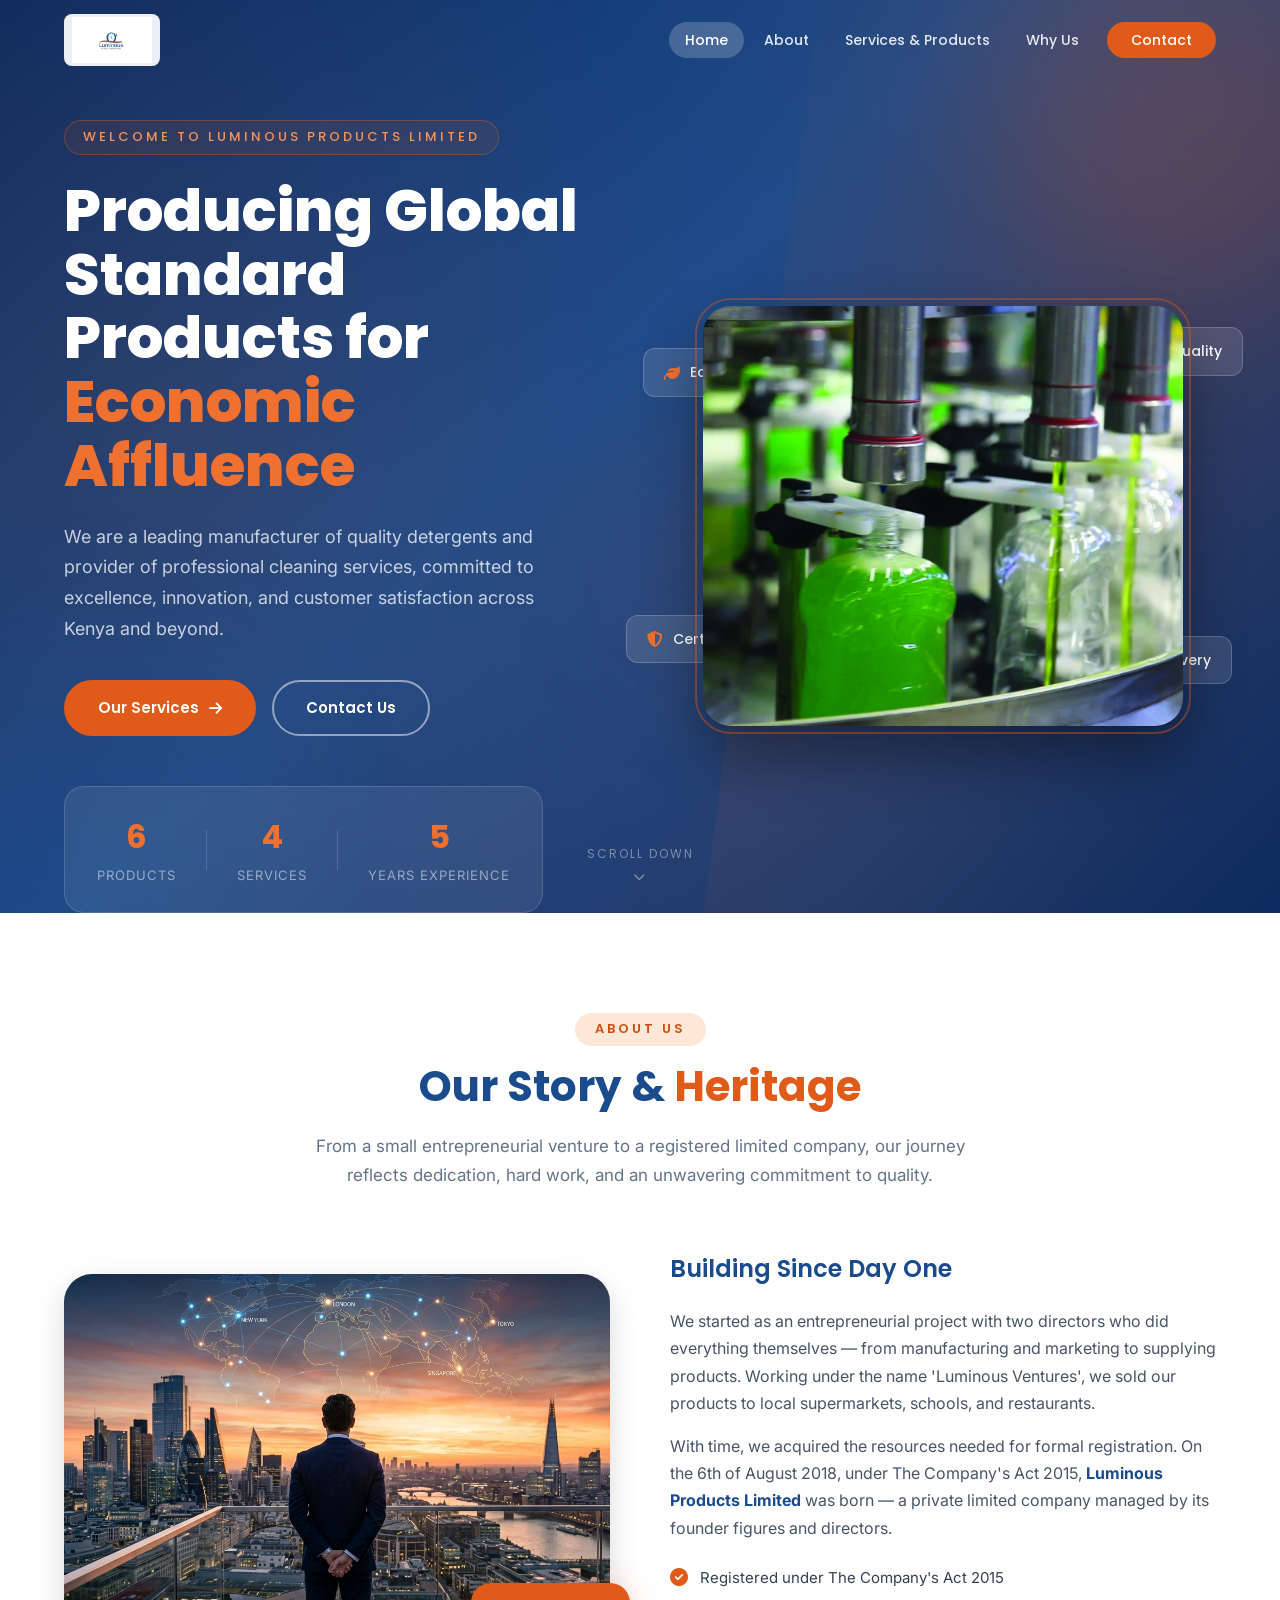
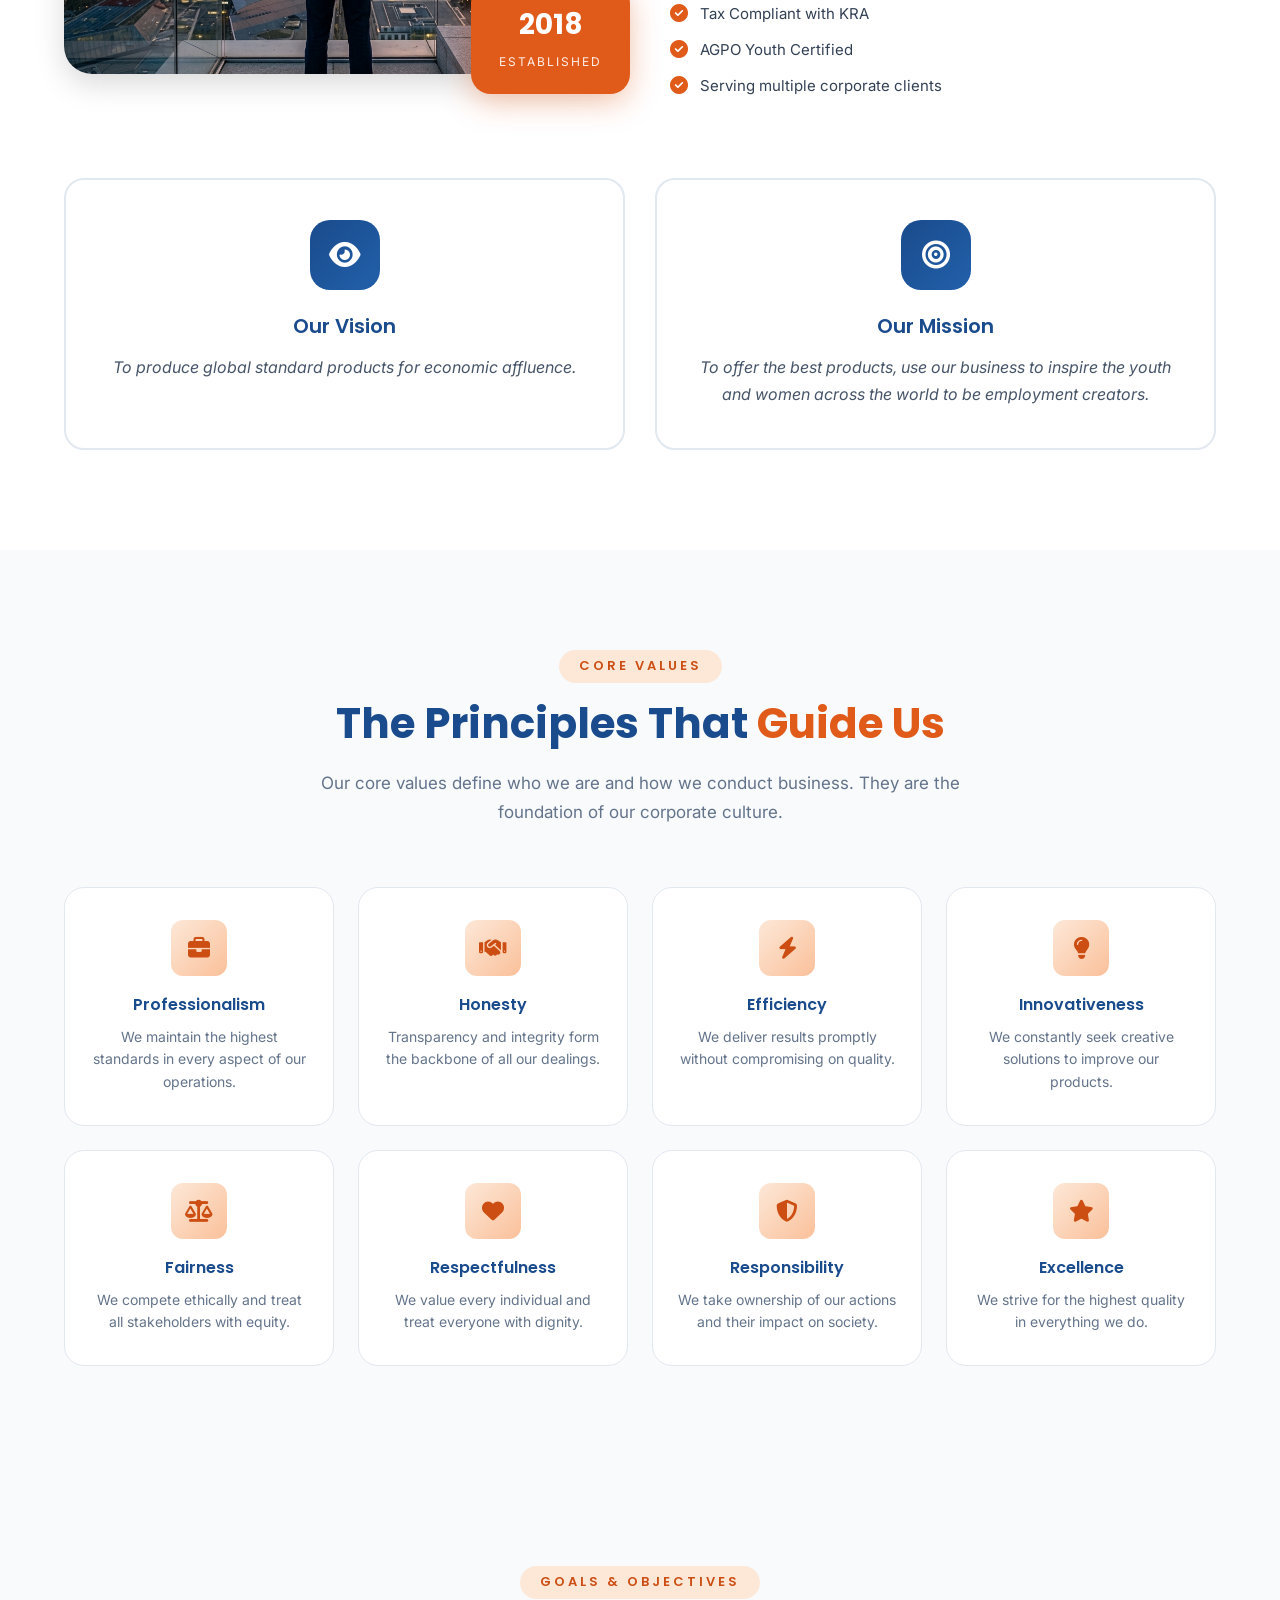
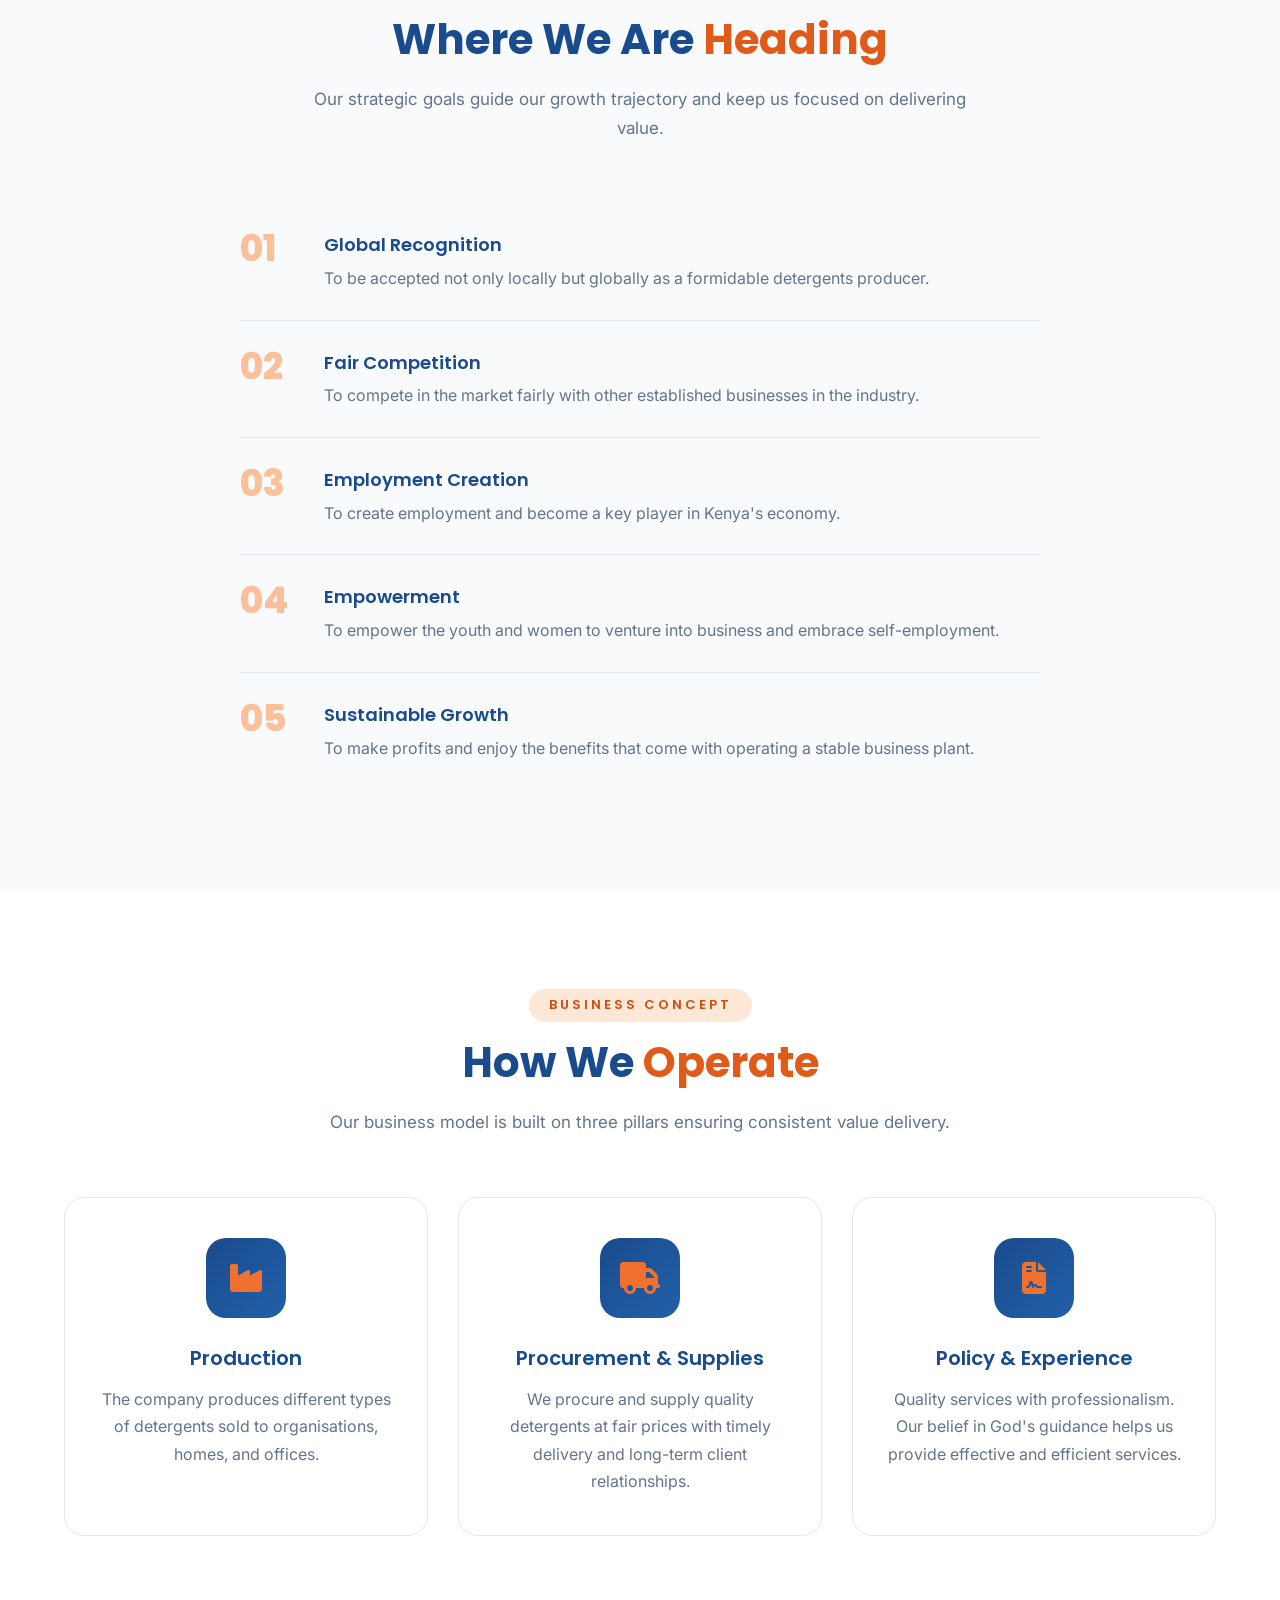
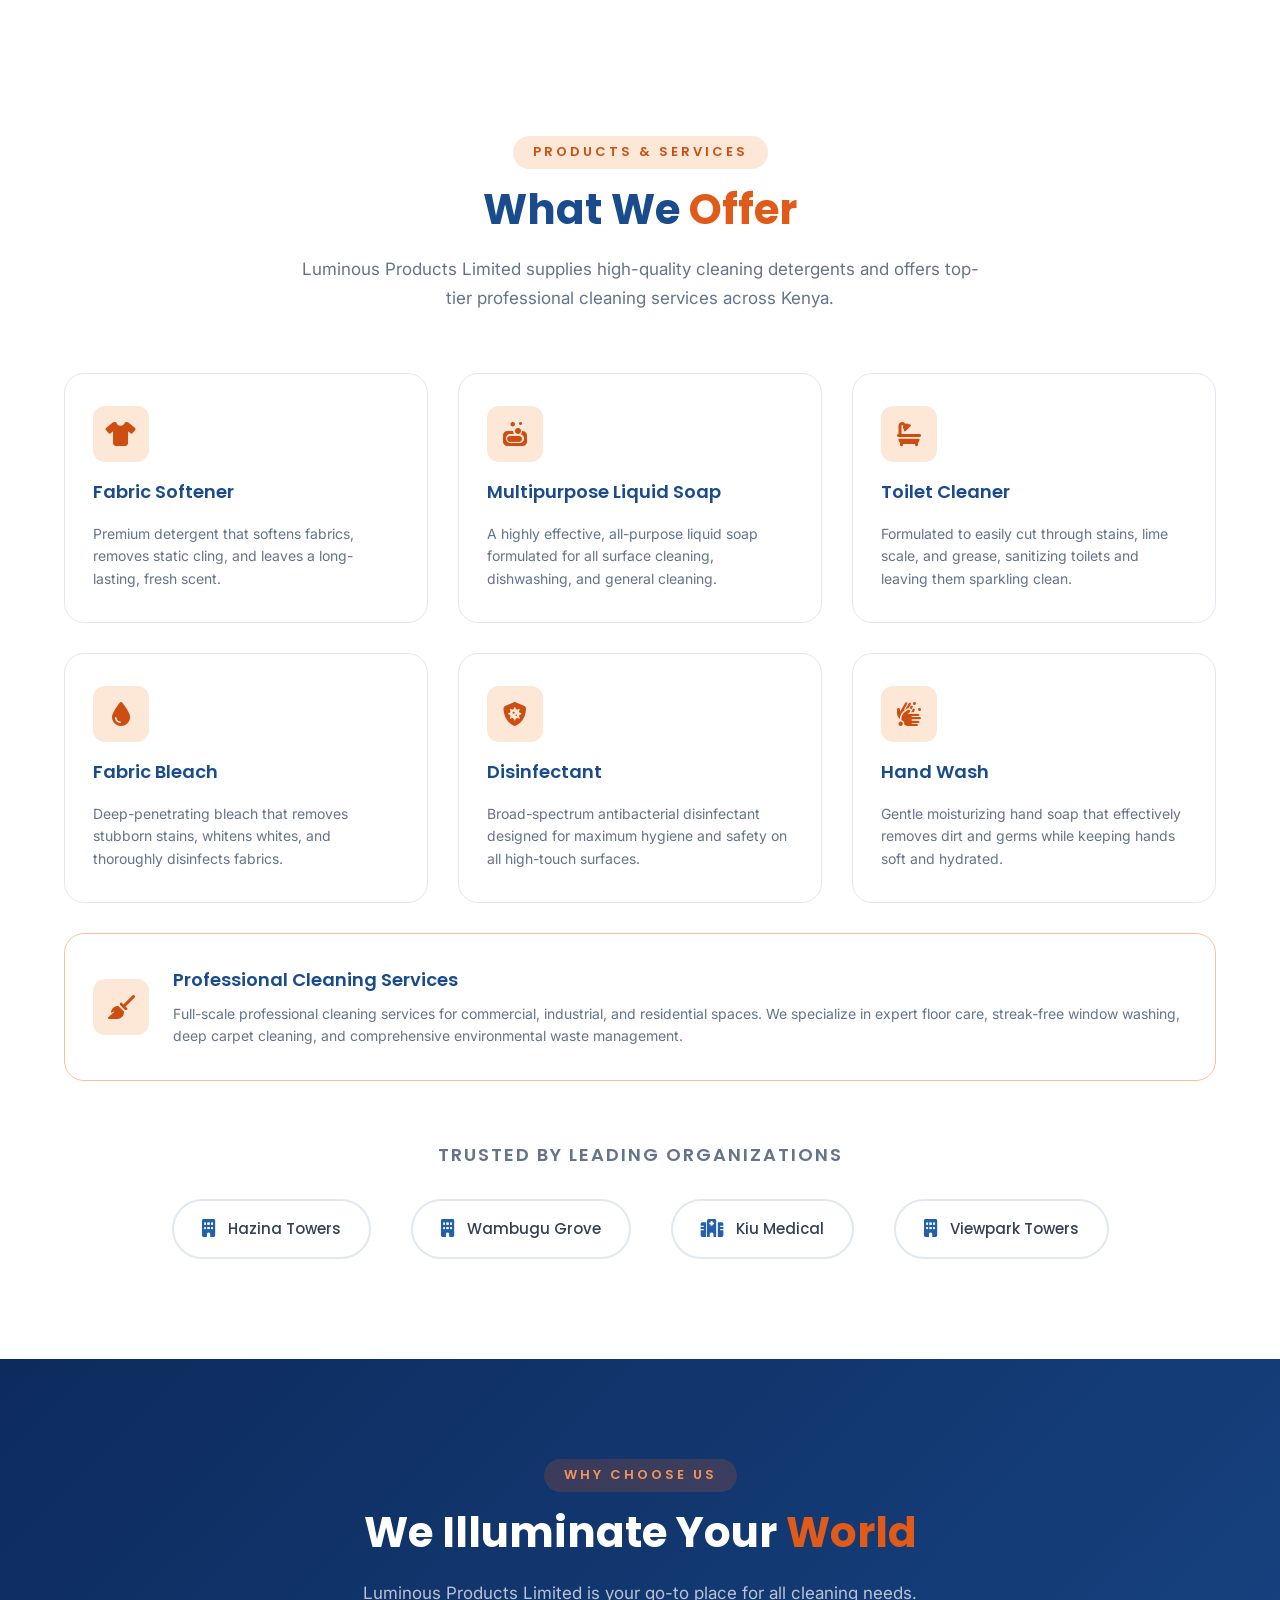
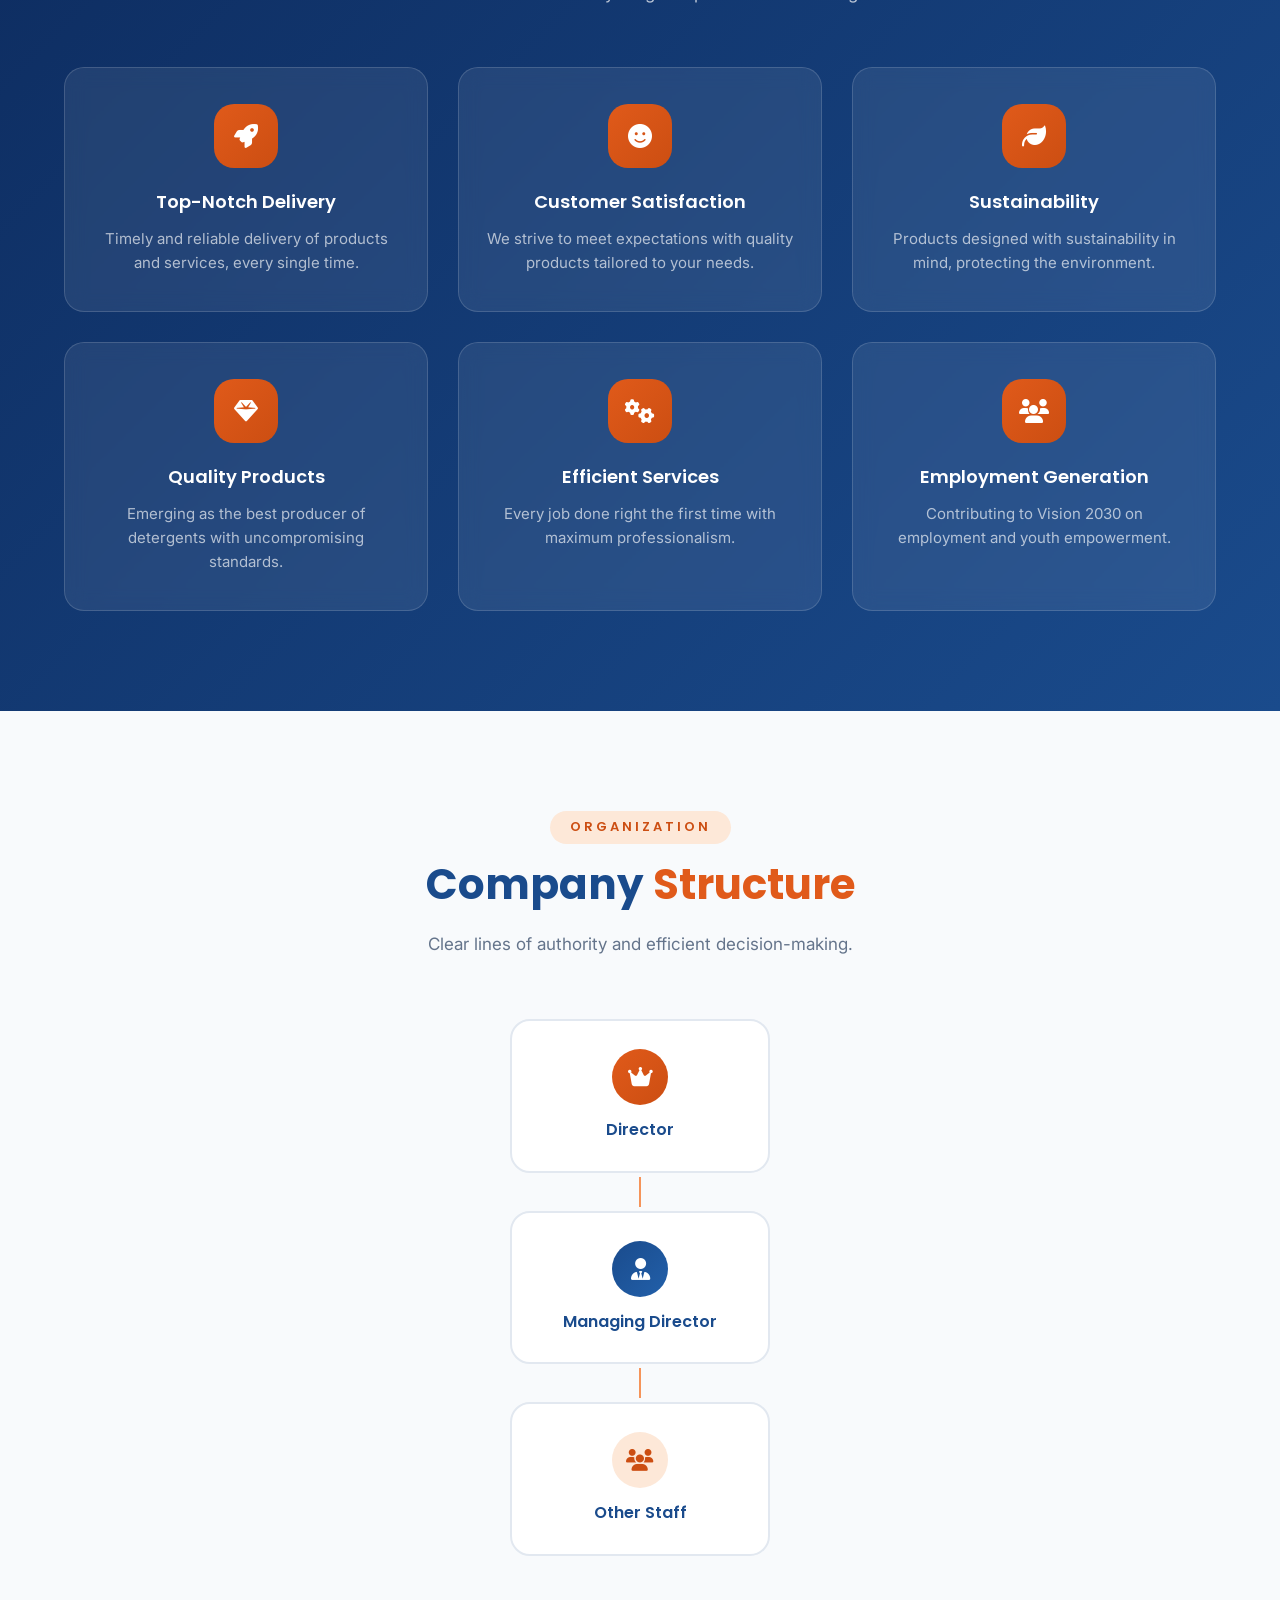
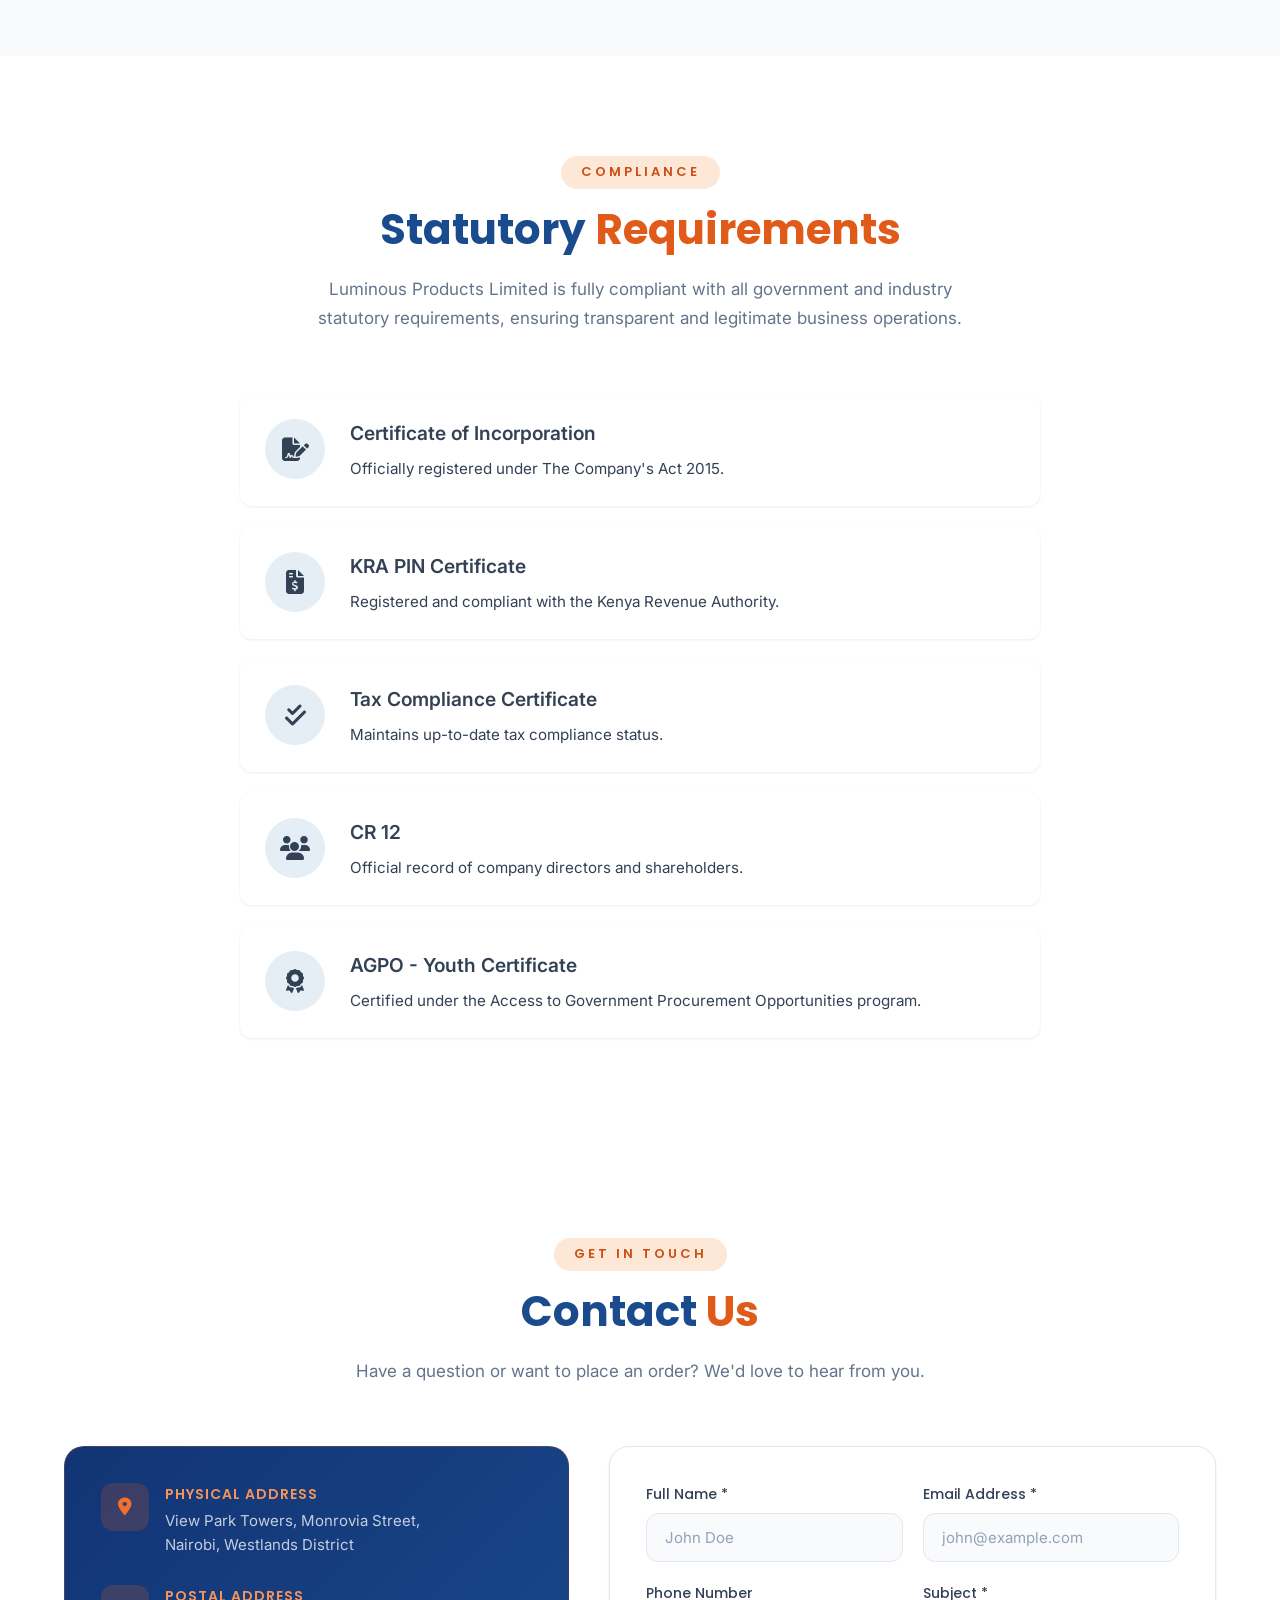
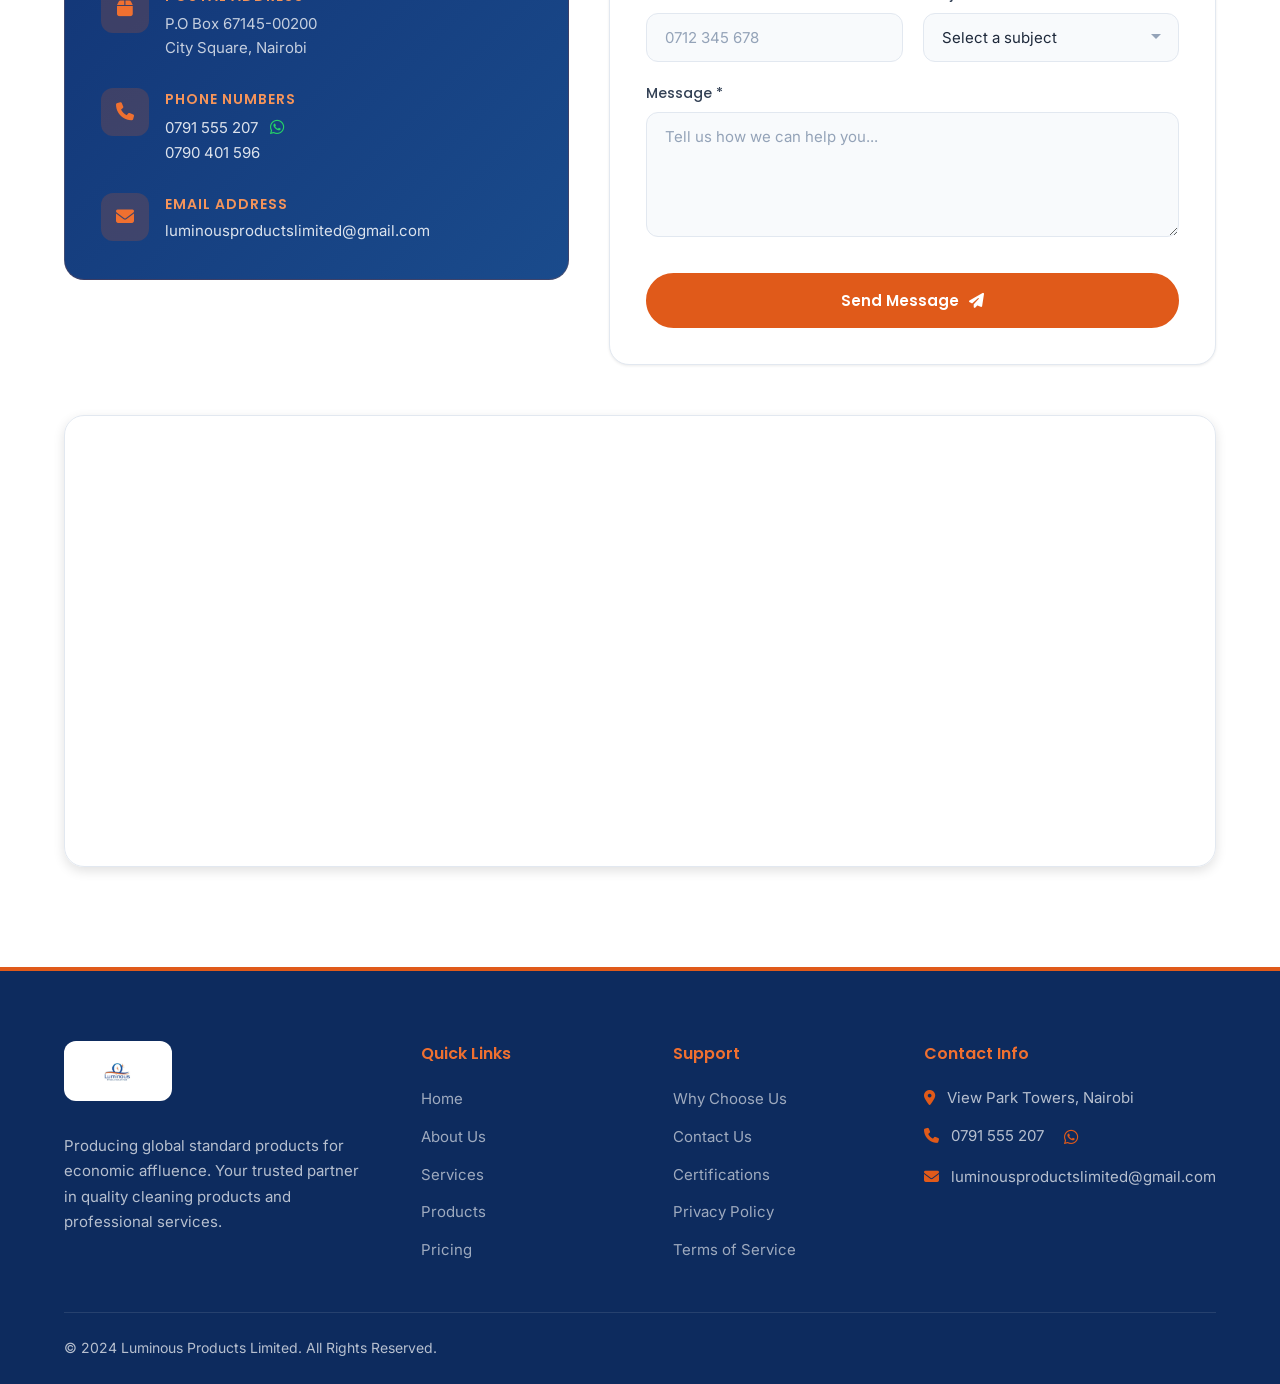
<file: index.html>
<!DOCTYPE html>
<html lang="en">
<head>
    <meta charset="UTF-8">
    <meta name="viewport" content="width=device-width, initial-scale=1.0">
    <meta name="description" content="Luminous Products Limited - Producing global standard products for economic affluence. Quality detergents and professional cleaning services.">
    <title>Luminous Products Limited | Global Standard Cleaning Products & Services</title>
    
    <!-- Preconnect Fonts -->
    <link rel="preconnect" href="https://fonts.googleapis.com">
    <link rel="preconnect" href="https://fonts.gstatic.com" crossorigin>
    <link href="https://fonts.googleapis.com/css2?family=Inter:wght@300;400;500;600;700&family=Poppins:wght@400;500;600;700;800&display=swap" rel="stylesheet">
    
    <!-- FontAwesome Icons -->
    <link rel="stylesheet" href="https://cdnjs.cloudflare.com/ajax/libs/font-awesome/6.5.1/css/all.min.css">
    
    <!-- Main Stylesheet (Imports modular stylesheets) -->
    <link rel="stylesheet" href="style.css">
</head>
<body>

    <!-- NAV PLACEHOLDER -->
    <div id="navbar-placeholder"></div>

    <!-- MAIN SECTIONS -->
    <main>
        <!-- HERO PLACEHOLDER -->
        <div id="hero-placeholder"></div>

        <!-- ABOUT PLACEHOLDER -->
        <div id="about-placeholder"></div>

        <!-- VALUES PLACEHOLDER -->
        <div id="values-placeholder"></div>

        <!-- GOALS PLACEHOLDER -->
        <div id="goals-placeholder"></div>

        <!-- BUSINESS PLACEHOLDER -->
        <div id="business-placeholder"></div>

        <!-- SERVICES PLACEHOLDER -->
        <div id="services-placeholder"></div>



        <!-- WHY US PLACEHOLDER -->
        <div id="why-us-placeholder"></div>

        <!-- STRUCTURE PLACEHOLDER -->
        <div id="structure-placeholder"></div>

        <!-- STATUTORY REQUIREMENTS PLACEHOLDER -->
        <div id="statutory-placeholder"></div>

        <!-- CONTACT PLACEHOLDER -->
        <div id="contact-placeholder"></div>
    </main>

    <!-- FOOTER PLACEHOLDER -->
    <div id="footer-placeholder"></div>

    <!-- SCROLL TO TOP -->
    <button class="scroll-top" id="scrollTopBtn" aria-label="Scroll to top">
        <i class="fas fa-chevron-up"></i>
    </button>


    <!-- Modular JavaScript Files -->
    <script src="js/navbar.js"></script>
    <script src="js/contact.js"></script>
    <script src="js/lightbox.js"></script>
    
    <!-- Main Application Loader -->
    <script src="script.js"></script>

</body>
</html>
</file>
<file: style.css>
/* ====
   LUMINOUS PRODUCTS LIMITED — STYLESHEET
   Brand: Blue #1A4B8C | Orange #E05A1A | White
   ========================================== */

/* --- Design Tokens --- */
:root {
    /* Brand Blues */
    --primary-900: #0D2B5E;
    --primary-800: #123475;
    --primary-700: #1A4B8C;
    --primary-600: #2260AA;
    --primary-500: #2A75C8;
    --primary-400: #4A90D9;
    --primary-300: #7AB1E8;

    /* Brand Oranges */
    --accent-700: #B84510;
    --accent-600: #CC4E12;
    --accent-500: #E05A1A;
    --accent-400: #F07030;
    --accent-300: #F5945A;
    --accent-200: #FAC09A;
    --accent-100: #FDE8D8;

    /* Neutrals */
    --gray-50:  #F8FAFC;
    --gray-100: #F1F5F9;
    --gray-200: #E2E8F0;
    --gray-300: #CBD5E1;
    --gray-400: #94A3B8;
    --gray-500: #64748B;
    --gray-600: #475569;
    --gray-700: #334155;
    --gray-800: #1E293B;
    --gray-900: #0F172A;
    --white: #FFFFFF;
    --success: #10B981;
    --error: #EF4444;

    --font-heading: 'Poppins', sans-serif;
    --font-body: 'Inter', sans-serif;
    --section-padding: 100px 0;
    --container-padding: 0 24px;
    --container-max: 1200px;
    --radius-sm: 6px;
    --radius-md: 12px;
    --radius-lg: 20px;
    --radius-xl: 28px;
    --radius-full: 9999px;
    --shadow-sm: 0 1px 3px rgba(0,0,0,0.08);
    --shadow-md: 0 4px 12px rgba(0,0,0,0.12);
    --shadow-lg: 0 10px 30px rgba(0,0,0,0.15);
    --shadow-xl: 0 20px 50px rgba(0,0,0,0.18);
    --shadow-accent: 0 8px 30px rgba(224,90,26,0.35);
    --shadow-primary: 0 8px 30px rgba(26,75,140,0.3);
    --transition: all 0.3s ease;
    --transition-slow: all 0.5s ease;
    --navbar-height: 80px;
}

/* --- Reset --- */
*, *::before, *::after { margin: 0; padding: 0; box-sizing: border-box; }
html { scroll-behavior: smooth; scroll-padding-top: var(--navbar-height); }
body {
    font-family: var(--font-body);
    font-size: 16px;
    line-height: 1.6;
    color: var(--gray-700);
    background-color: var(--white);
    overflow-x: hidden;
    -webkit-font-smoothing: antialiased;
}
img { max-width: 100%; height: auto; display: block; }
a { text-decoration: none; color: inherit; transition: var(--transition); }
ul { list-style: none; }
button { cursor: pointer; border: none; background: none; font-family: inherit; }
input, textarea, select { font-family: inherit; font-size: inherit; }

/* --- Utility --- */
.container { max-width: var(--container-max); margin: 0 auto; padding: var(--container-padding); }
.text-accent { color: var(--accent-500); }
.section { padding: var(--section-padding); position: relative; }
.values, .goals, .structure { background-color: var(--gray-50); }
.section-header { text-align: center; max-width: 680px; margin: 0 auto 60px; }
.section-label {
    display: inline-block;
    font-family: var(--font-heading);
    font-size: 13px;
    font-weight: 600;
    text-transform: uppercase;
    letter-spacing: 3px;
    color: var(--accent-600);
    margin-bottom: 16px;
    padding: 6px 20px;
    background: var(--accent-100);
    border-radius: var(--radius-full);
}
.section-title {
    font-family: var(--font-heading);
    font-size: clamp(28px, 4vw, 42px);
    font-weight: 700;
    color: var(--primary-700);
    line-height: 1.2;
    margin-bottom: 20px;
}
.section-description { font-size: 17px; color: var(--gray-500); line-height: 1.7; }

/* --- Buttons --- */
.btn {
    display: inline-flex;
    align-items: center;
    gap: 10px;
    padding: 14px 32px;
    font-family: var(--font-heading);
    font-size: 15px;
    font-weight: 600;
    border-radius: var(--radius-full);
    transition: var(--transition);
    border: 2px solid transparent;
}
.btn-primary {
    background: var(--accent-500);
    color: var(--white);
    border-color: var(--accent-500);
}
.btn-primary:hover {
    background: var(--accent-600);
    border-color: var(--accent-600);
    transform: translateY(-2px);
    box-shadow: var(--shadow-accent);
}
.btn-outline {
    background: transparent;
    color: var(--white);
    border-color: rgba(255,255,255,0.5);
}
.btn-outline:hover {
    background: var(--white);
    color: var(--primary-700);
    border-color: var(--white);
    transform: translateY(-2px);
}
.btn-full { width: 100%; justify-content: center; }

/* ========================================
   LOGO STYLES
   ======================================== */
.navbar-logo {
    height: 52px;
    width: auto;
    display: block;
    object-fit: contain;
    /* Show on dark hero bg — logo has white bg so add subtle treatment */
    border-radius: 6px;
    transition: var(--transition);
}
.navbar.scrolled .navbar-logo {
    /* on white navbar, logo shows naturally */
    filter: none;
}
/* On transparent dark navbar, add slight background so logo is visible */
.navbar:not(.scrolled) .navbar-logo {
    background: rgba(255,255,255,0.92);
    padding: 3px 8px;
    border-radius: 8px;
}
.navbar-logo:hover { opacity: 0.88; transform: scale(1.02); }

.footer-logo-img {
    height: 60px;
    width: auto;
    display: block;
    object-fit: contain;
    margin-bottom: 16px;
    background: var(--white);
    padding: 6px 12px;
    border-radius: var(--radius-md);
}

/* Fix contact map container */
.contact-map {
    border-radius: var(--radius-lg);
    overflow: hidden;
    box-shadow: var(--shadow-md);
    border: 1px solid var(--gray-200);
    min-height: 450px;
}
.contact-map iframe {
    display: block;
    width: 100%;
    min-height: 450px;
    border: none;
}/* ========================================
   REVEAL ANIMATION
   ======================================== */
.reveal {
    opacity: 0;
    transform: translateY(30px);
    transition: opacity 0.7s ease, transform 0.7s ease;
}
.reveal.visible {
    opacity: 1;
    transform: translateY(0);
}

/* ========================================
   SCROLL TO TOP
   ======================================== */
.scroll-top {
    position: fixed;
    bottom: 30px;
    right: 30px;
    width: 48px; height: 48px;
    display: flex; align-items: center; justify-content: center;
    background: var(--accent-500);
    color: var(--white);
    border-radius: var(--radius-full);
    font-size: 18px;
    z-index: 900;
    opacity: 0;
    visibility: hidden;
    transform: translateY(20px);
    transition: var(--transition);
    box-shadow: var(--shadow-accent);
}
.scroll-top.visible { opacity: 1; visibility: visible; transform: translateY(0); }
.scroll-top:hover { background: var(--accent-600); transform: translateY(-3px); }

/* ========================================
   NAVBAR
   ======================================== */
.navbar {
    position: fixed;
    top: 0; left: 0; right: 0;
    z-index: 1000;
    height: var(--navbar-height);
    display: flex;
    align-items: center;
    transition: var(--transition);
    background: transparent;
}
.navbar.scrolled {
    background: rgba(255,255,255,0.97);
    backdrop-filter: blur(20px);
    -webkit-backdrop-filter: blur(20px);
    box-shadow: 0 2px 20px rgba(26,75,140,0.15);
}
.navbar-content { display: flex; align-items: center; justify-content: space-between; width: 100%; }
.navbar-brand { display: flex; align-items: center; gap: 10px; z-index: 1001; }
.brand-icon {
    display: flex; align-items: center; justify-content: center;
    width: 40px; height: 40px;
    background: var(--accent-500);
    color: var(--white);
    border-radius: var(--radius-md);
    font-size: 18px;
    transition: var(--transition);
}
.navbar.scrolled .brand-icon { background: var(--primary-700); }
.brand-text {
    font-family: var(--font-heading);
    font-size: 20px;
    font-weight: 700;
    color: var(--white);
    transition: var(--transition);
}
.navbar.scrolled .brand-text { color: var(--primary-700); }
.brand-highlight { color: var(--accent-300); }
.navbar.scrolled .brand-highlight { color: var(--accent-500); }

.navbar-links { display: flex; align-items: center; gap: 4px; }
.nav-link {
    padding: 8px 16px;
    font-family: var(--font-heading);
    font-size: 14px;
    font-weight: 500;
    color: rgba(255,255,255,0.88);
    border-radius: var(--radius-full);
    transition: var(--transition);
}
.nav-link:hover { color: var(--white); background: rgba(255,255,255,0.15); }
.nav-link.active { color: var(--white); background: rgba(255,255,255,0.2); }
.navbar.scrolled .nav-link { color: var(--gray-600); }
.navbar.scrolled .nav-link:hover { color: var(--primary-700); background: var(--gray-100); }
.navbar.scrolled .nav-link.active { color: var(--primary-700); background: var(--primary-300); background: rgba(26,75,140,0.1); }
.nav-link-cta {
    background: var(--accent-500) !important;
    color: var(--white) !important;
    padding: 8px 24px !important;
    margin-left: 8px;
}
.nav-link-cta:hover { background: var(--accent-600) !important; transform: translateY(-1px); }

.navbar-toggle {
    display: none;
    flex-direction: column;
    gap: 5px;
    padding: 8px;
    z-index: 1001;
}
.toggle-bar {
    display: block;
    width: 24px;
    height: 2px;
    background: var(--white);
    border-radius: 2px;
    transition: var(--transition);
}
.navbar.scrolled .toggle-bar { background: var(--primary-700); }
.navbar-toggle.active .toggle-bar:nth-child(1) { transform: rotate(45deg) translate(5px, 5px); }
.navbar-toggle.active .toggle-bar:nth-child(2) { opacity: 0; }
.navbar-toggle.active .toggle-bar:nth-child(3) { transform: rotate(-45deg) translate(5px, -5px); }

.mobile-overlay {
    display: none;
    position: fixed;
    inset: 0;
    background: rgba(0,0,0,0.5);
    z-index: 999;
    opacity: 0;
    transition: var(--transition);
}
.mobile-overlay.active { opacity: 1; }

/* ========================================
   HERO
   ======================================== */
.hero {
    position: relative;
    min-height: 100vh;
    display: flex;
    align-items: center;
    overflow: hidden;
}
.hero-bg { position: absolute; inset: 0; z-index: 0; }
.hero-gradient {
    position: absolute; inset: 0;
    background: linear-gradient(135deg, #0D2B5E 0%, #1A4B8C 45%, #1E3A6E 70%, #0D2B5E 100%);
}
.hero-pattern {
    position: absolute; inset: 0;
    background-image:
        radial-gradient(circle at 15% 50%, rgba(224,90,26,0.12) 0%, transparent 50%),
        radial-gradient(circle at 85% 20%, rgba(224,90,26,0.08) 0%, transparent 40%),
        radial-gradient(circle at 60% 80%, rgba(255,255,255,0.04) 0%, transparent 40%);
}

/* Diagonal stripe accent - brand identity */
.hero-bg::after {
    content: '';
    position: absolute;
    top: 0; right: 0;
    width: 45%;
    height: 100%;
    background: linear-gradient(135deg, transparent 0%, rgba(224,90,26,0.08) 50%, transparent 100%);
    clip-path: polygon(20% 0, 100% 0, 100% 100%, 0% 100%);
}

.hero-orbs { position: absolute; inset: 0; z-index: 0; overflow: hidden; pointer-events: none; }
.orb {
    position: absolute;
    border-radius: 50%;
    filter: blur(80px);
    animation: orbFloat 20s ease-in-out infinite;
}
.orb-1 { width: 400px; height: 400px; background: rgba(224,90,26,0.18); top: -100px; right: -100px; animation-delay: 0s; }
.orb-2 { width: 300px; height: 300px; background: rgba(26,75,140,0.2); bottom: -50px; left: -50px; animation-delay: -7s; }
.orb-3 { width: 200px; height: 200px; background: rgba(224,90,26,0.1); top: 50%; left: 50%; animation-delay: -14s; }
@keyframes orbFloat {
    0%, 100% { transform: translate(0, 0) scale(1); }
    33% { transform: translate(30px, -30px) scale(1.05); }
    66% { transform: translate(-20px, 20px) scale(0.95); }
}

.hero-content {
    position: relative;
    z-index: 1;
    display: grid;
    grid-template-columns: 1fr 1fr;
    gap: 60px;
    align-items: center;
    padding-top: calc(var(--navbar-height) + 40px);
}
.hero-label {
    display: inline-block;
    font-family: var(--font-heading);
    font-size: 13px;
    font-weight: 500;
    text-transform: uppercase;
    letter-spacing: 3px;
    color: var(--accent-300);
    margin-bottom: 24px;
    padding: 6px 18px;
    border: 1px solid rgba(224,90,26,0.4);
    border-radius: var(--radius-full);
    background: rgba(224,90,26,0.1);
}
.hero-title {
    font-family: var(--font-heading);
    font-size: clamp(36px, 5vw, 58px);
    font-weight: 800;
    color: var(--white);
    line-height: 1.1;
    margin-bottom: 24px;
}
.hero-title .text-accent { color: var(--accent-400); }
.hero-description {
    font-size: 18px;
    color: rgba(255,255,255,0.75);
    line-height: 1.7;
    margin-bottom: 36px;
    max-width: 520px;
}
.hero-buttons { display: flex; gap: 16px; flex-wrap: wrap; margin-bottom: 50px; }

.hero-stats {
    display: flex;
    align-items: center;
    gap: 30px;
    padding: 24px 32px;
    background: rgba(255,255,255,0.08);
    backdrop-filter: blur(10px);
    border: 1px solid rgba(255,255,255,0.15);
    border-radius: var(--radius-lg);
    width: fit-content;
}
.stat-item { text-align: center; }
.stat-number {
    display: block;
    font-family: var(--font-heading);
    font-size: 32px;
    font-weight: 700;
    color: var(--accent-400);
}
.stat-label {
    font-size: 13px;
    color: rgba(255,255,255,0.5);
    text-transform: uppercase;
    letter-spacing: 1px;
}
.stat-divider { width: 1px; height: 40px; background: rgba(255,255,255,0.15); }

/* Hero Visual */
.hero-visual { position: relative; display: flex; justify-content: center; align-items: center; }
.hero-card-stack { position: absolute; inset: 0; pointer-events: none; }
.hero-floating-card {
    position: absolute;
    display: flex;
    align-items: center;
    gap: 10px;
    padding: 12px 20px;
    background: rgba(255,255,255,0.12);
    backdrop-filter: blur(12px);
    border: 1px solid rgba(255,255,255,0.2);
    border-radius: var(--radius-md);
    color: var(--white);
    font-family: var(--font-heading);
    font-size: 14px;
    font-weight: 500;
    animation: cardFloat 6s ease-in-out infinite;
}
.hero-floating-card i { color: var(--accent-400); font-size: 16px; }
.card-1 { top: 10%; left: -5%; animation-delay: 0s; }
.card-2 { top: 5%; right: -5%; animation-delay: -1.5s; }
.card-3 { bottom: 15%; left: -8%; animation-delay: -3s; }
.card-4 { bottom: 10%; right: -3%; animation-delay: -4.5s; }
@keyframes cardFloat {
    0%, 100% { transform: translateY(0); }
    50% { transform: translateY(-12px); }
}
.hero-image-container { position: relative; width: 100%; max-width: 480px; }
.hero-image-container img {
    width: 100%;
    height: 420px;
    border-radius: var(--radius-xl);
    object-fit: cover;
    box-shadow: 0 30px 60px rgba(0,0,0,0.4);
}
.hero-image-border {
    position: absolute;
    inset: -8px;
    border: 2px solid rgba(224,90,26,0.4);
    border-radius: calc(var(--radius-xl) + 8px);
    pointer-events: none;
}

.hero-scroll-indicator {
    position: absolute;
    bottom: 30px;
    left: 50%;
    transform: translateX(-50%);
    z-index: 1;
}
.hero-scroll-indicator a {
    display: flex;
    flex-direction: column;
    align-items: center;
    gap: 8px;
    color: rgba(255,255,255,0.4);
    font-size: 12px;
    text-transform: uppercase;
    letter-spacing: 2px;
    font-family: var(--font-heading);
    transition: var(--transition);
}
.hero-scroll-indicator a:hover { color: rgba(255,255,255,0.8); }
.hero-scroll-indicator i { animation: scrollBounce 2s ease-in-out infinite; }
@keyframes scrollBounce {
    0%, 100% { transform: translateY(0); }
    50% { transform: translateY(6px); }
}

/* ========================================
   ABOUT
   ======================================== */
.about-grid {
    display: grid;
    grid-template-columns: 1fr 1fr;
    gap: 60px;
    align-items: center;
    margin-bottom: 80px;
}
.about-image { position: relative; }
.about-image img {
    border-radius: var(--radius-xl);
    box-shadow: var(--shadow-lg);
    width: 100%;
    height: 400px;
    object-fit: cover;
}
.about-image-badge {
    position: absolute;
    bottom: -20px;
    right: -20px;
    background: var(--accent-500);
    color: var(--white);
    padding: 20px 28px;
    border-radius: var(--radius-lg);
    text-align: center;
    box-shadow: var(--shadow-accent);
}
.badge-number {
    display: block;
    font-family: var(--font-heading);
    font-size: 28px;
    font-weight: 700;
}
.badge-text { font-size: 12px; text-transform: uppercase; letter-spacing: 2px; opacity: 0.9; }
.about-subtitle {
    font-family: var(--font-heading);
    font-size: 24px;
    font-weight: 600;
    color: var(--primary-700);
    margin-bottom: 20px;
}
.about-content p { margin-bottom: 16px; color: var(--gray-600); line-height: 1.7; }
.about-content strong { color: var(--primary-700); }
.about-highlights { margin-top: 24px; display: flex; flex-direction: column; gap: 12px; }
.highlight-item {
    display: flex;
    align-items: center;
    gap: 12px;
    font-size: 15px;
    color: var(--gray-700);
}
.highlight-item i { color: var(--accent-500); font-size: 18px; flex-shrink: 0; }

.vision-mission-grid { display: grid; grid-template-columns: 1fr 1fr; gap: 30px; }
.vm-card {
    padding: 40px;
    border-radius: var(--radius-lg);
    border: 2px solid var(--gray-200);
    text-align: center;
    transition: var(--transition);
    background: var(--white);
}
.vm-card:hover {
    border-color: var(--accent-400);
    box-shadow: var(--shadow-accent);
    transform: translateY(-4px);
}
.vm-icon {
    width: 70px; height: 70px;
    margin: 0 auto 20px;
    display: flex; align-items: center; justify-content: center;
    background: linear-gradient(135deg, var(--primary-700), var(--primary-600));
    color: var(--white);
    border-radius: var(--radius-lg);
    font-size: 28px;
}
.vm-card h3 {
    font-family: var(--font-heading);
    font-size: 20px;
    font-weight: 600;
    color: var(--primary-700);
    margin-bottom: 12px;
}
.vm-card p { color: var(--gray-600); line-height: 1.7; font-style: italic; }

/* ========================================
   CORE VALUES
   ======================================== */
.values-grid {
    display: grid;
    grid-template-columns: repeat(4, 1fr);
    gap: 24px;
}
.value-card {
    padding: 32px 24px;
    background: var(--white);
    border-radius: var(--radius-lg);
    border: 1px solid var(--gray-200);
    text-align: center;
    transition: var(--transition);
}
.value-card:hover {
    transform: translateY(-6px);
    box-shadow: var(--shadow-lg);
    border-color: var(--accent-300);
}
.value-icon {
    width: 56px; height: 56px;
    margin: 0 auto 16px;
    display: flex; align-items: center; justify-content: center;
    background: linear-gradient(135deg, var(--accent-100), var(--accent-200));
    color: var(--accent-600);
    border-radius: var(--radius-md);
    font-size: 22px;
    transition: var(--transition);
}
.value-card:hover .value-icon {
    background: var(--accent-500);
    color: var(--white);
    transform: scale(1.1);
}
.value-card h4 {
    font-family: var(--font-heading);
    font-size: 16px;
    font-weight: 600;
    color: var(--primary-700);
    margin-bottom: 8px;
}
.value-card p { font-size: 14px; color: var(--gray-500); line-height: 1.6; }

/* ========================================
   GOALS
   ======================================== */
.goals-list { max-width: 800px; margin: 0 auto; }
.goal-item {
    display: flex;
    gap: 24px;
    padding: 28px 0;
    border-bottom: 1px solid var(--gray-200);
    transition: var(--transition);
}
.goal-item:last-child { border-bottom: none; }
.goal-item:hover { padding-left: 16px; }
.goal-number {
    flex-shrink: 0;
    font-family: var(--font-heading);
    font-size: 36px;
    font-weight: 800;
    color: var(--accent-200);
    line-height: 1;
    min-width: 60px;
    transition: var(--transition);
}
.goal-item:hover .goal-number { color: var(--accent-500); }
.goal-content h4 {
    font-family: var(--font-heading);
    font-size: 18px;
    font-weight: 600;
    color: var(--primary-700);
    margin-bottom: 6px;
}
.goal-content p { color: var(--gray-500); line-height: 1.6; }

/* ========================================
   BUSINESS CONCEPT
   ======================================== */
.business-grid { display: grid; grid-template-columns: repeat(3, 1fr); gap: 30px; }
.business-card {
    padding: 40px 32px;
    background: var(--white);
    border-radius: var(--radius-lg);
    border: 1px solid var(--gray-200);
    text-align: center;
    transition: var(--transition);
}
.business-card:hover {
    transform: translateY(-6px);
    box-shadow: var(--shadow-lg);
    border-color: var(--primary-400);
}
.business-card-icon {
    width: 80px; height: 80px;
    margin: 0 auto 24px;
    display: flex; align-items: center; justify-content: center;
    background: linear-gradient(135deg, var(--primary-700), var(--primary-600));
    color: var(--accent-400);
    border-radius: var(--radius-lg);
    font-size: 32px;
    transition: var(--transition);
}
.business-card:hover .business-card-icon { transform: scale(1.1) rotate(5deg); background: var(--accent-500); color: var(--white); }
.business-card h3 {
    font-family: var(--font-heading);
    font-size: 20px;
    font-weight: 600;
    color: var(--primary-700);
    margin-bottom: 12px;
}
.business-card p { color: var(--gray-500); line-height: 1.7; }

/* ========================================
   SERVICES
   ======================================== */
.services-grid { 
    display: grid; 
    grid-template-columns: repeat(3, 1fr); 
    gap: 30px; 
    margin-bottom: 60px; 
}
.service-card {
    background: var(--white);
    border-radius: var(--radius-lg);
    border: 1px solid var(--gray-200);
    padding: 32px 28px;
    transition: var(--transition);
    display: flex;
    flex-direction: column;
    gap: 16px;
}
.service-card:hover {
    transform: translateY(-6px);
    box-shadow: var(--shadow-lg);
    border-color: var(--accent-500);
}
.service-icon {
    width: 56px; height: 56px;
    display: flex; align-items: center; justify-content: center;
    background: var(--accent-100);
    color: var(--accent-600);
    border-radius: var(--radius-md);
    font-size: 24px;
    transition: var(--transition);
}
.service-card:hover .service-icon {
    background: var(--accent-500);
    color: var(--white);
    transform: scale(1.05) rotate(5deg);
}
.service-card h4 {
    font-family: var(--font-heading);
    font-size: 18px;
    font-weight: 600;
    color: var(--primary-700);
    margin: 0;
}
.service-card p { 
    color: var(--gray-500); 
    line-height: 1.6; 
    font-size: 14px; 
    margin: 0;
}

.service-card-featured {
    grid-column: span 3;
    display: flex;
    flex-direction: row;
    align-items: center;
    gap: 24px;
    background: linear-gradient(135deg, var(--white) 0%, var(--accent-50) 100%);
    border-color: var(--accent-200);
}
.service-card-featured .service-icon {
    flex-shrink: 0;
}
.service-card-featured .featured-content {
    display: flex;
    flex-direction: column;
    gap: 8px;
}

/* Clients sub-section */
.clients-section { text-align: center; }
.clients-title {
    font-family: var(--font-heading);
    font-size: 18px;
    font-weight: 600;
    color: var(--gray-500);
    margin-bottom: 30px;
    text-transform: uppercase;
    letter-spacing: 2px;
}
.clients-grid {
    display: flex;
    justify-content: center;
    gap: 40px;
    flex-wrap: wrap;
}
.client-item {
    display: flex;
    align-items: center;
    gap: 12px;
    padding: 16px 28px;
    background: var(--white);
    border: 2px solid var(--gray-200);
    border-radius: var(--radius-full);
    font-family: var(--font-heading);
    font-size: 15px;
    font-weight: 500;
    color: var(--gray-700);
    transition: var(--transition);
}
.client-item:hover {
    border-color: var(--primary-600);
    box-shadow: var(--shadow-primary);
    transform: translateY(-2px);
    color: var(--primary-700);
}
.client-item i { color: var(--primary-600); font-size: 18px; }

/* Responsive adjustments for services section */
@media (max-width: 1024px) {
    .services-grid { grid-template-columns: repeat(2, 1fr); }
    .service-card-featured { grid-column: span 2; }
}

@media (max-width: 768px) {
    .services-grid { grid-template-columns: 1fr; }
    .service-card-featured { 
        grid-column: span 1; 
        flex-direction: column; 
        align-items: flex-start;
        gap: 16px;
    }
}
.products {
    background-color: var(--bg-alt);
}

.products-grid {
    display: grid;
    grid-template-columns: repeat(auto-fit, minmax(300px, 1fr));
    gap: 30px;
    margin-top: 40px;
}

.product-card {
    background-color: var(--white);
    border-radius: var(--radius-lg);
    box-shadow: var(--shadow-md);
    overflow: hidden;
    transition: var(--transition);
    position: relative;
    padding: 30px;
    display: flex;
    flex-direction: column;
    border: 1px solid var(--gray-200);
}

.product-card:hover {
    transform: translateY(-10px);
    box-shadow: var(--shadow-lg);
    border-color: var(--primary-light);
}

.product-icon {
    width: 70px;
    height: 70px;
    background: linear-gradient(135deg, var(--primary-light), var(--primary-color));
    color: var(--white);
    border-radius: 50%;
    display: flex;
    align-items: center;
    justify-content: center;
    font-size: 28px;
    margin-bottom: 25px;
    transition: var(--transition);
    box-shadow: 0 10px 20px rgba(0, 91, 161, 0.2);
}

.product-card:hover .product-icon {
    transform: scale(1.1) rotate(5deg);
}

.product-badge {
    position: absolute;
    top: 20px;
    right: 20px;
    background-color: var(--accent-color);
    color: var(--white);
    padding: 6px 12px;
    border-radius: 20px;
    font-size: 0.8rem;
    font-weight: 600;
    box-shadow: var(--shadow-sm);
    z-index: 1;
}

.product-card-content h4 {
    font-size: 1.3rem;
    color: var(--text-dark);
    margin-bottom: 15px;
    font-weight: 700;
}

.product-card-content p {
    color: var(--text-light);
    margin-bottom: 25px;
    line-height: 1.6;
    flex-grow: 1;
}

.product-price {
    font-weight: 600;
    color: var(--primary-color);
    border-top: 1px solid var(--gray-200);
    padding-top: 20px;
    font-size: 0.95rem;
}

.product-price span {
    font-size: 1.25rem;
    font-weight: 700;
}
/* ========================================
   PRICING
   ======================================== */
.pricing-table-wrapper {
    max-width: 800px;
    margin: 0 auto;
    background: var(--white);
    border-radius: var(--radius-lg);
    overflow: hidden;
    box-shadow: var(--shadow-lg);
    border: 1px solid var(--gray-200);
}
.table-scroll { overflow-x: auto; }
.pricing-table { width: 100%; border-collapse: collapse; }
.pricing-table thead { background: var(--primary-700); }
.pricing-table th {
    padding: 18px 24px;
    text-align: left;
    font-family: var(--font-heading);
    font-size: 14px;
    font-weight: 600;
    color: var(--white);
    text-transform: uppercase;
    letter-spacing: 1px;
}
.pricing-table td {
    padding: 16px 24px;
    font-size: 15px;
    color: var(--gray-700);
    border-bottom: 1px solid var(--gray-100);
}
.pricing-table tbody tr { transition: var(--transition); }
.pricing-table tbody tr:hover { background: var(--accent-100); }
.pricing-table tbody tr:last-child td { border-bottom: none; }
.product-name { font-weight: 500; color: var(--primary-700); }
.price-cell {
    font-family: var(--font-heading);
    font-weight: 600;
    color: var(--accent-600) !important;
}
.pricing-note {
    display: flex;
    align-items: center;
    gap: 10px;
    padding: 16px 24px;
    background: var(--gray-50);
    font-size: 14px;
    color: var(--gray-500);
    border-top: 1px solid var(--gray-200);
}
.pricing-note i { color: var(--primary-600); }

/* ========================================
   WHY US — Blue background like brand
   ======================================== */
.why-us { background: linear-gradient(135deg, var(--primary-900) 0%, var(--primary-700) 100%); }
.why-us .section-label { background: rgba(224,90,26,0.2); color: var(--accent-300); }
.why-us .section-title { color: var(--white); }
.why-us .section-description { color: rgba(255,255,255,0.7); }

.why-us-grid { display: grid; grid-template-columns: repeat(3, 1fr); gap: 30px; }
.why-us-card {
    padding: 36px 28px;
    background: rgba(255,255,255,0.08);
    backdrop-filter: blur(10px);
    border-radius: var(--radius-lg);
    border: 1px solid rgba(255,255,255,0.15);
    text-align: center;
    transition: var(--transition);
}
.why-us-card:hover {
    transform: translateY(-6px);
    box-shadow: 0 20px 40px rgba(0,0,0,0.3);
    border-color: rgba(224,90,26,0.4);
    background: rgba(255,255,255,0.12);
}
.why-us-icon {
    width: 64px; height: 64px;
    margin: 0 auto 20px;
    display: flex; align-items: center; justify-content: center;
    background: linear-gradient(135deg, var(--accent-500), var(--accent-600));
    color: var(--white);
    border-radius: var(--radius-lg);
    font-size: 24px;
    transition: var(--transition);
}
.why-us-card:hover .why-us-icon { transform: scale(1.1) rotate(5deg); box-shadow: var(--shadow-accent); }
.why-us-card h4 {
    font-family: var(--font-heading);
    font-size: 18px;
    font-weight: 600;
    color: var(--white);
    margin-bottom: 10px;
}
.why-us-card p { color: rgba(255,255,255,0.65); line-height: 1.6; font-size: 15px; }
/* ========================================
   COMPANY STRUCTURE
   ======================================== */
.org-chart { max-width: 600px; margin: 0 auto; }
.org-level { display: flex; justify-content: center; }
.org-node {
    display: flex;
    flex-direction: column;
    align-items: center;
    gap: 12px;
    padding: 28px 40px;
    background: var(--white);
    border-radius: var(--radius-lg);
    border: 2px solid var(--gray-200);
    transition: var(--transition);
    min-width: 260px;
}
.org-node:hover { border-color: var(--accent-400); box-shadow: var(--shadow-accent); }
.org-node-icon {
    width: 56px; height: 56px;
    display: flex; align-items: center; justify-content: center;
    border-radius: 50%;
    font-size: 22px;
}
.org-md .org-node-icon { background: linear-gradient(135deg, var(--accent-500), var(--accent-600)); color: var(--white); }
.org-dmd .org-node-icon { background: linear-gradient(135deg, var(--primary-700), var(--primary-600)); color: var(--white); }
.org-staff .org-node-icon { background: var(--accent-100); color: var(--accent-600); }
.org-node h4 {
    font-family: var(--font-heading);
    font-size: 16px;
    font-weight: 600;
    color: var(--primary-700);
}
.org-connector { display: flex; justify-content: center; padding: 4px 0; }
.connector-line { width: 2px; height: 30px; background: var(--accent-300); }

.statutory {
    background-color: var(--white);
}

.certifications-grid {
    display: flex;
    flex-direction: column;
    gap: 20px;
    margin-top: 40px;
    max-width: 800px;
    margin-left: auto;
    margin-right: auto;
}

.cert-card {
    display: flex;
    align-items: center;
    background-color: var(--bg-alt);
    border-radius: var(--radius-md);
    padding: 25px;
    transition: var(--transition);
    border-left: 4px solid var(--primary-color);
    box-shadow: var(--shadow-sm);
}

.cert-card:hover {
    transform: translateX(10px);
    box-shadow: var(--shadow-md);
    border-left-color: var(--accent-color);
}

.cert-icon {
    width: 60px;
    height: 60px;
    background-color: rgba(0, 91, 161, 0.1);
    color: var(--primary-color);
    border-radius: 50%;
    display: flex;
    align-items: center;
    justify-content: center;
    font-size: 24px;
    margin-right: 25px;
    flex-shrink: 0;
    transition: var(--transition);
}

.cert-card:hover .cert-icon {
    background-color: var(--primary-color);
    color: var(--white);
    transform: rotate(10deg);
}

.cert-content h4 {
    font-size: 1.2rem;
    color: var(--text-dark);
    margin-bottom: 8px;
    font-weight: 600;
}

.cert-content p {
    color: var(--text-light);
    margin: 0;
    font-size: 0.95rem;
}
/* ========================================
   CONTACT
   ======================================== */
.contact-grid { display: grid; grid-template-columns: 1fr 1.2fr; gap: 40px; margin-bottom: 50px; }
.contact-info-card {
    background: linear-gradient(135deg, var(--primary-800), var(--primary-700));
    border-radius: var(--radius-lg);
    padding: 36px;
    margin-bottom: 24px;
    border: 1px solid rgba(224,90,26,0.2);
}
.contact-info-item {
    display: flex;
    gap: 16px;
    margin-bottom: 28px;
}
.contact-info-item:last-child { margin-bottom: 0; }
.contact-info-icon {
    flex-shrink: 0;
    width: 48px; height: 48px;
    display: flex; align-items: center; justify-content: center;
    background: rgba(224,90,26,0.2);
    color: var(--accent-400);
    border-radius: var(--radius-md);
    font-size: 18px;
}
.contact-info-item h4 {
    font-family: var(--font-heading);
    font-size: 14px;
    font-weight: 600;
    color: var(--accent-300);
    margin-bottom: 4px;
    text-transform: uppercase;
    letter-spacing: 1px;
}
.contact-info-item p { color: rgba(255,255,255,0.75); line-height: 1.6; font-size: 15px; }
.contact-info-item a { color: rgba(255,255,255,0.85); }
.contact-info-item a:hover { color: var(--accent-400); }

.contact-social { display: flex; gap: 12px; }
.social-link {
    width: 44px; height: 44px;
    display: flex; align-items: center; justify-content: center;
    background: var(--gray-100);
    color: var(--gray-600);
    border-radius: var(--radius-md);
    font-size: 18px;
    transition: var(--transition);
}
.social-link:hover { background: var(--accent-500); color: var(--white); transform: translateY(-3px); }

.contact-form-wrapper { position: relative; }
.contact-form {
    background: var(--white);
    border: 1px solid var(--gray-200);
    border-radius: var(--radius-lg);
    padding: 36px;
    box-shadow: var(--shadow-sm);
}
.form-row { display: grid; grid-template-columns: 1fr 1fr; gap: 20px; margin-bottom: 20px; }
.form-group { margin-bottom: 20px; }
.form-group label {
    display: block;
    font-family: var(--font-heading);
    font-size: 14px;
    font-weight: 500;
    color: var(--gray-700);
    margin-bottom: 8px;
}
.form-group input,
.form-group textarea,
.form-group select {
    width: 100%;
    padding: 14px 18px;
    border: 1px solid var(--gray-200);
    border-radius: var(--radius-md);
    font-size: 15px;
    color: var(--gray-800);
    background: var(--gray-50);
    transition: var(--transition);
    outline: none;
}
.form-group input:focus,
.form-group textarea:focus,
.form-group select:focus {
    border-color: var(--primary-600);
    background: var(--white);
    box-shadow: 0 0 0 3px rgba(26,75,140,0.1);
}
.form-group input::placeholder,
.form-group textarea::placeholder { color: var(--gray-400); }
.form-group textarea { resize: vertical; min-height: 120px; }
.form-group select { appearance: none; background-image: url("data:image/svg+xml,%3Csvg xmlns='http://www.w3.org/2000/svg' width='12' height='12' viewBox='0 0 12 12'%3E%3Cpath fill='%2394A3B8' d='M6 8L1 3h10z'/%3E%3C/svg%3E"); background-repeat: no-repeat; background-position: right 16px center; }
.form-row .form-group { margin-bottom: 0; }
.contact-form .btn { margin-top: 8px; }

.form-success {
    display: none;
    position: absolute;
    inset: 0;
    background: var(--white);
    border-radius: var(--radius-lg);
    border: 1px solid var(--gray-200);
    flex-direction: column;
    align-items: center;
    justify-content: center;
    text-align: center;
    padding: 40px;
    box-shadow: var(--shadow-sm);
}
.form-success.show { display: flex; }
.form-success i { font-size: 56px; color: var(--success); margin-bottom: 20px; }
.form-success h3 {
    font-family: var(--font-heading);
    font-size: 24px;
    font-weight: 600;
    color: var(--primary-700);
    margin-bottom: 10px;
}
.form-success p { color: var(--gray-500); }

.contact-map {
    border-radius: var(--radius-lg);
    overflow: hidden;
    box-shadow: var(--shadow-md);
    border: 1px solid var(--gray-200);
}
.contact-map iframe { display: block; }

/* ========================================
   FOOTER
   ======================================== */
.footer {
    background: var(--primary-900);
    color: rgba(255,255,255,0.7);
    padding: 70px 0 0;
    border-top: 4px solid var(--accent-500);
}
.footer-grid { display: grid; grid-template-columns: 1.5fr 1fr 1fr 1.2fr; gap: 40px; margin-bottom: 50px; }
.footer-logo { display: inline-flex; align-items: center; gap: 10px; margin-bottom: 16px; }
.footer .brand-icon { background: var(--accent-500); }
.footer .brand-text { color: var(--white); font-size: 18px; }
.footer-brand p { font-size: 15px; line-height: 1.7; max-width: 300px; }
.footer-links h4, .footer-contact h4 {
    font-family: var(--font-heading);
    font-size: 16px;
    font-weight: 600;
    color: var(--accent-400);
    margin-bottom: 20px;
}
.footer-links ul { display: flex; flex-direction: column; gap: 12px; }
.footer-links a { font-size: 15px; color: rgba(255,255,255,0.6); transition: var(--transition); }
.footer-links a:hover { color: var(--accent-400); padding-left: 6px; }
.footer-contact ul { display: flex; flex-direction: column; gap: 14px; }
.footer-contact li { display: flex; align-items: flex-start; gap: 12px; font-size: 15px; }
.footer-contact i { color: var(--accent-500); margin-top: 4px; flex-shrink: 0; }

.footer-bottom {
    display: flex;
    justify-content: space-between;
    align-items: center;
    padding: 24px 0;
    border-top: 1px solid rgba(255,255,255,0.1);
    font-size: 14px;
}
.footer-social { display: flex; gap: 12px; }
.footer-social a {
    width: 38px; height: 38px;
    display: flex; align-items: center; justify-content: center;
    background: rgba(255,255,255,0.08);
    color: rgba(255,255,255,0.6);
    border-radius: var(--radius-sm);
    font-size: 16px;
    transition: var(--transition);
}
.footer-social a:hover { background: var(--accent-500); color: var(--white); transform: translateY(-2px); }

/* ========================================
   RESPONSIVE
   ======================================== */
@media (max-width: 1024px) {
    .values-grid { grid-template-columns: repeat(2, 1fr); }
    .products-grid { grid-template-columns: repeat(2, 1fr); }
    .why-us-grid { grid-template-columns: repeat(2, 1fr); }
    .footer-grid { grid-template-columns: 1fr 1fr; gap: 30px; }

    :root { --navbar-height: 70px; }
    .navbar-toggle { display: flex; }
    .navbar-links {
        position: fixed;
        top: 0; right: -100%;
        width: 300px;
        height: 100vh;
        background: var(--white);
        flex-direction: column;
        align-items: stretch;
        padding: 100px 30px 30px;
        gap: 16px;
        box-shadow: var(--shadow-xl);
        transition: var(--transition-slow);
        z-index: 1000;
    }
    .navbar-links li {
        width: 100%;
    }
    .navbar-links.open { right: 0; }
    .nav-link {
        display: block;
        color: var(--gray-700) !important;
        width: 100%;
        padding: 14px 20px !important;
        font-size: 16px;
        border-radius: var(--radius-md) !important;
    }
    .nav-link:hover, .nav-link.active { background: var(--gray-100) !important; color: var(--primary-700) !important; }
    .nav-link-cta { margin-left: 0 !important; margin-top: 16px; text-align: center; }
    .mobile-overlay.active { display: block; }

    .hero-content { grid-template-columns: 1fr; gap: 40px; text-align: center; padding-top: 100px; }
}

@media (max-width: 768px) {
    :root { --section-padding: 70px 0; }
    .hero-description { margin: 0 auto 36px; }
    .hero-buttons { justify-content: center; }
    .hero-stats { margin: 0 auto; }
    .hero-visual { display: none; }
    .hero-scroll-indicator { display: none; }

    .about-grid { grid-template-columns: 1fr; gap: 40px; }
    .about-image-badge { right: 16px; bottom: -16px; }
    .vision-mission-grid { grid-template-columns: 1fr; }

    .values-grid { grid-template-columns: repeat(2, 1fr); gap: 16px; }
    .business-grid { grid-template-columns: 1fr; }
    .services-grid { grid-template-columns: 1fr; }
    .clients-grid { flex-direction: column; align-items: center; }
    .products-grid { grid-template-columns: 1fr; max-width: 400px; margin: 0 auto; }
    .why-us-grid { grid-template-columns: 1fr; }

    .contact-grid { grid-template-columns: 1fr; }
    .form-row { grid-template-columns: 1fr; }

    .org-node { padding: 20px 24px; min-width: 220px; }

    .footer-grid { grid-template-columns: 1fr; }
    .footer-bottom { flex-direction: column; gap: 16px; text-align: center; }
}

@media (max-width: 480px) {
    .container { padding: 0 16px; }
    .hero-title { font-size: 32px; }
    .hero-stats { flex-direction: column; gap: 16px; padding: 20px; }
    .stat-divider { width: 40px; height: 1px; }
    .values-grid { grid-template-columns: 1fr; }
    .section-header { margin-bottom: 40px; }
    .contact-form { padding: 24px; }
    .contact-info-card { padding: 24px; }
}
</file>
